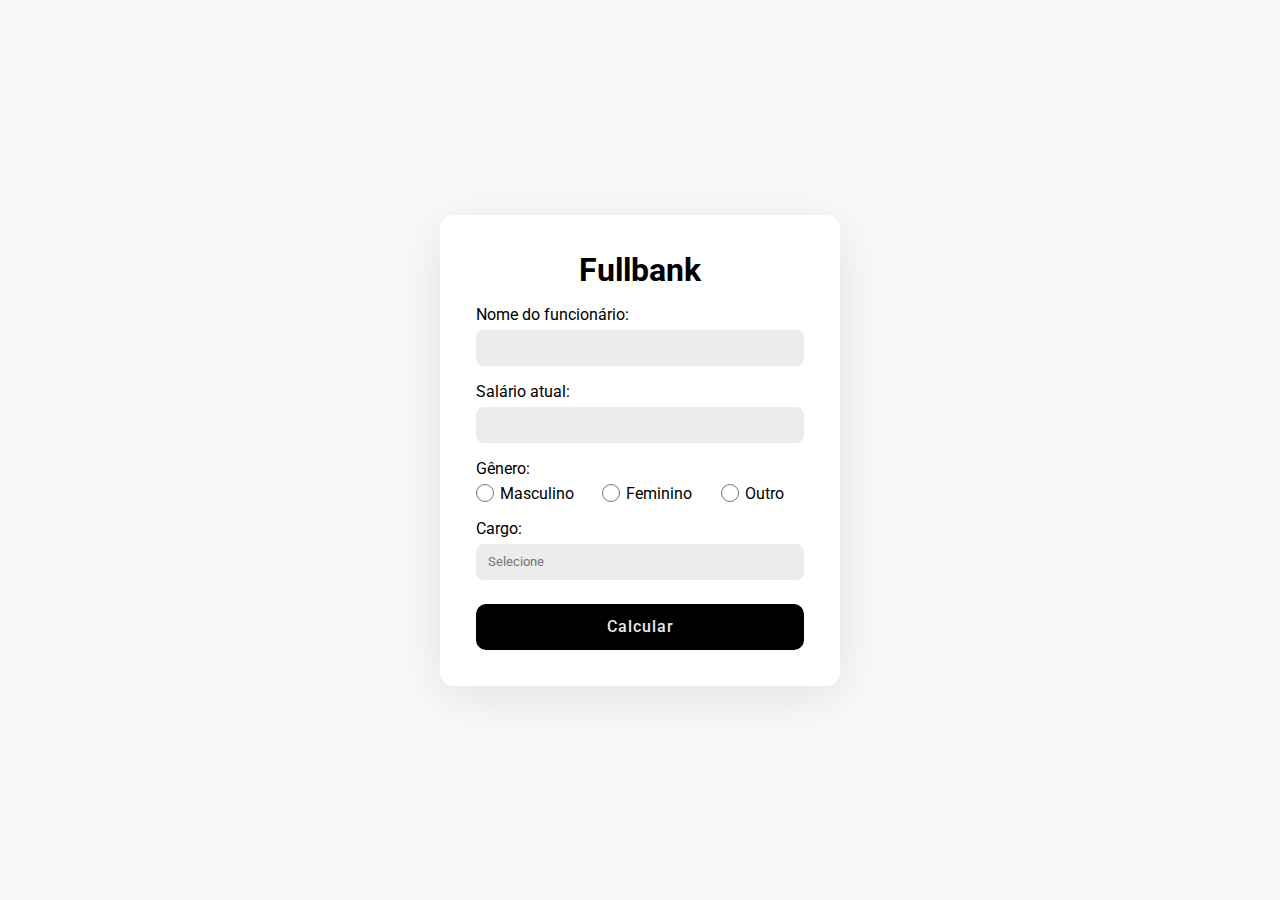
<file: fullbank/index.html>
<!DOCTYPE html>
<html lang="pt-br">
  <head>
    <meta charset="UTF-8" />
    <meta http-equiv="X-UA-Compatible" content="IE=edge" />
    <meta name="viewport" content="width=device-width, initial-scale=1.0" />
    <title>Fullbank</title>
    <link rel="stylesheet" href="styles.css" />
  </head>
  <body>
    <form action="calculateWage.php" method="POST">
      <h1>Fullbank</h1>
      <div>
        <p>Nome do funcionário:</p>
        <input type="text" name="name" id="name" autocomplete="off" required />
      </div>
      <div>
        <p>Salário atual:</p>
        <input type="number" name="currentWage" id="currentWage" min="0" required />
      </div>
      <div>
        <p>Gênero:</p>
        <div class="radio__buttons">
          <div>
            <input type="radio" name="gender" id="male" value="O" required />
            <label for="male">Masculino</label>
          </div>
          <div>
            <input type="radio" name="gender" id="female" value="A" />
            <label for="female">Feminino</label>
          </div>
          <div>
            <input type="radio" name="gender" id="other" value="X" />
            <label for="other">Outro</label>
          </div>
        </div>
      </div>
      <div>
        <p>Cargo:</p>
        <input list="occupation" name="occupation" type="li" required  placeholder="Selecione"/>
        <datalist id="occupation">
          <option value="Desenvolvedor de Sistemas"></option>
          <option value="Técnico em redes"></option>
          <option value="Gerente de investimentos"></option>
          <option value="DBA"></option>
          <option value="DevOps"></option>
        </datalist>
      </div>
      <button>Calcular</button>
    </form>
  </body>
</html>
</file>
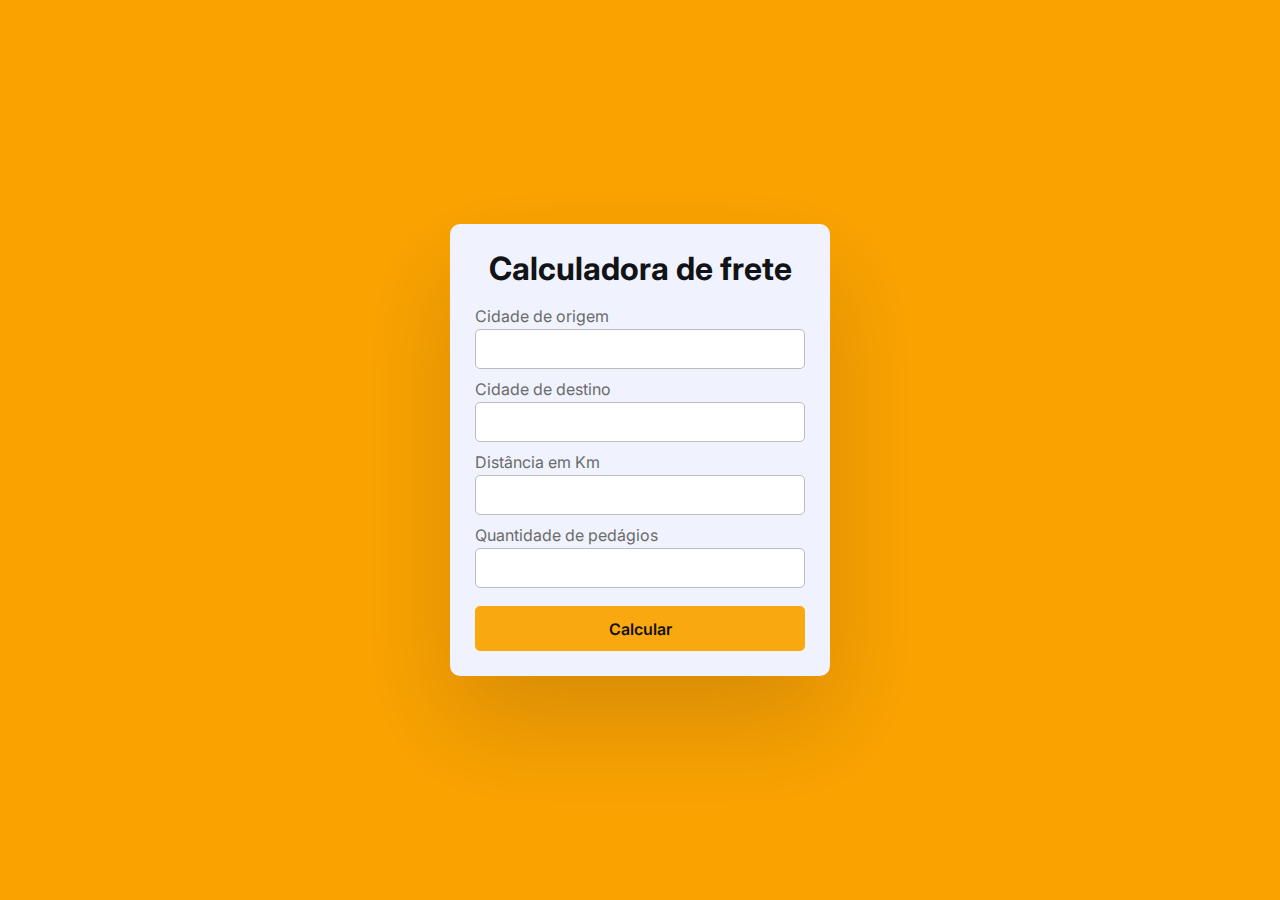
<file: phl/index.html>
<!DOCTYPE html>
<html lang="pt-br">
  <head>
    <meta charset="UTF-8" />
    <meta http-equiv="X-UA-Compatible" content="IE=edge" />
    <meta name="viewport" content="width=device-width, initial-scale=1.0" />
    <title>PHL</title>
    <link rel="stylesheet" href="./styles.css" />
  </head>
  <body>
    <form method="POST" action="./calculateShipping.php">
      <h1>Calculadora de frete</h1>
      <div>
        <label for="origin">Cidade de origem</label>
        <input type="text" name="origin" required />
      </div>
      <div>
        <label for="destination">Cidade de destino</label>
        <input type="text" name="destination" required />
      </div>
      <div>
        <label for="range">Distância em Km</label>
        <input type="number" name="range" required min="0" />
      </div>
      <div>
        <label for="tolls">Quantidade de pedágios</label>
        <input type="number" name="tolls" required min="0" />
      </div>
      <button>Calcular</button>
    </form>
  </body>
</html>
</file>
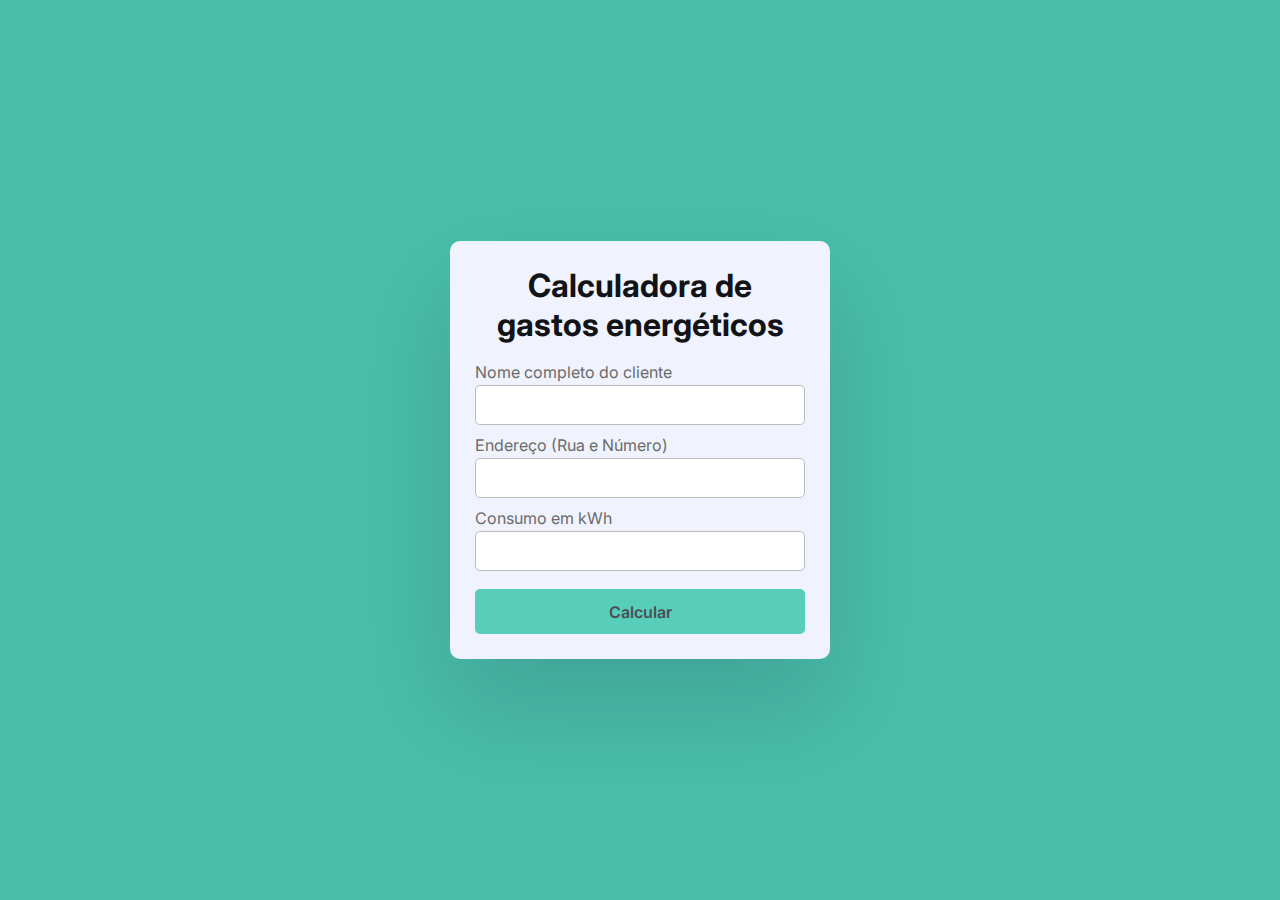
<file: seneletro/index.html>
<!DOCTYPE html>
<html lang="pt-br">
<head>
  <meta charset="UTF-8">
  <meta http-equiv="X-UA-Compatible" content="IE=edge">
  <meta name="viewport" content="width=device-width, initial-scale=1.0">
  <title>Seneletro</title>
  <link rel="stylesheet" href="./styles.css" />
</head>
<body>
  <form method="POST" action="calculateExpenses.php">
    <h1>Calculadora de gastos energéticos</h1>
    <div>
      <label for="name">Nome completo do cliente</label>
      <input type="text" name="name" required />
    </div>
    <div>
      <label for="address">Endereço (Rua e Número)</label>
      <input type="text" name="address" required />
    </div>
    <div>
      <label for="consumption">Consumo em kWh</label>
      <input type="number" name="consumption" required />
    </div>
    <button>Calcular</button>
  </form>
</body>
</html>
</file>
<file: fullbank/styles.css>
@import url('https://fonts.googleapis.com/css2?family=Roboto:wght@400;500;700&display=swap');

* {
  margin: 0;
  padding: 0;
  box-sizing: border-box;
  font-family: 'Roboto', sans-serif;
}

body {
  background-color: #f9f9f9;
  display: flex;
  align-items: center;
  justify-content: center;
  height: 100vh;
}

form, .container {
  background-color: white;
  box-shadow: rgba(0, 0, 0, 0.1) 0px 10px 50px;
  width: 400px;
  max-width: 90vw;
  border-radius: 14px;
  padding: 36px;

  display: flex;
  flex-direction: column;
  align-items: center;
  justify-content: center;
  gap: 16px;
}

form > div {
  width: 100%;
  display: flex;
  flex-direction: column;
  gap: 6px;
}

input:not([type='radio']) {
  height: 36px;
  width: 100%;
  background-color: #ececec;
  border: none;
  border-radius: 8px;
  padding: 0 12px;
}

input:focus {
  outline: none;
  border: 1px solid #000;
  background-color: #e0e0e0;
}

.radio__buttons {
  display: flex;
  flex-wrap: wrap;
  justify-content: space-between;
  gap: 8px;
}

.radio__buttons > div {
  display: flex;
  flex: auto;
  align-items: center;
}

.radio__buttons input {
  width: 18px;
  height: 18px;
  margin-right: 6px;
}

input[type='radio']:checked {
  appearance: none;
  border: 1px solid #000;
  border-radius: 50px;
}

input[type='radio']:checked:after {
  width: 10px;
  height: 10px;
  border-radius: 50px;
  position: relative;
  top: .3px;
  left: 3px;
  background-color: #000;
  content: '';
  display: inline-block;
}

button {
  width: 100%;
  background-color: #000000;
  color: #eaeaea;
  height: 46px;
  border: none;
  border-radius: 10px;
  cursor: pointer;
  margin-top: 8px;

  font-size: 16px;
  font-weight: 500;
  letter-spacing: 1px;
}

.container p {
  text-align: center;
}

.error {
  background-color: #ff3562;
}
</file>
<file: phl/styles.css>
@import url('https://fonts.googleapis.com/css2?family=Inter:wght@400;600;800&display=swap');

* {
  padding: 0;
  margin: 0;
  box-sizing: border-box;
  font-family: 'Inter', sans-serif;
}

body {
  height: 100vh;
  display: flex;
  align-items: center;
  justify-content: center;
  background-color: #faa300;
}

form,
.container {
  display: flex;
  flex-direction: column;
  background-color: #f0f3fd;
  padding: 25px;
  border-radius: 10px;
  box-shadow: rgba(17, 12, 46, 0.15) 0px 48px 100px 0px;
  width: 380px;
  gap: 10px;
}

h1 {
  text-align: center;
  margin-bottom: 8px;
  font-size: 32px;
  color: #121317;
}

form > div {
  display: flex;
  flex-direction: column;
  gap: 3px;
}

form > div label {
  font-size: 16px;
  color: #6b6b6b;
}

form > div input {
  background-color: white;
  border-radius: 5px;
  border: none;
  border: 1px solid #bcbcbc;
  height: 40px;
  padding: 0 10px;
}

form > div input:focus {
  background-color: #f7e8cd;
  outline: none;
  border: 1px solid #faa300;
}

form > button {
  background-color: #faa80f;
  border: none;
  height: 45px;
  border-radius: 5px;
  color: #121317;
  font-weight: 600;
  margin-top: 8px;
  cursor: pointer;
  transition: background-color 0.3s ease;
  font-size: 16px;
}

form > button:hover {
  background-color: #f7af2b;
}

.red {
  background-color: #ff3562;
}

p {
  text-align: center;
  color: #6b6b6b;
  font-size: 16px;
}

span {
  font-weight: bold;
  font-size: 24px;
}
</file>
<file: seneletro/styles.css>
@import url('https://fonts.googleapis.com/css2?family=Inter:wght@400;600;800&display=swap');

* {
  padding: 0;
  margin: 0;
  box-sizing: border-box;
  font-family: 'Inter', sans-serif;
}

body {
  height: 100vh;
  display: flex;
  align-items: center;
  justify-content: center;
  background-color: #49BEAA;
}

form,
.container {
  display: flex;
  flex-direction: column;
  background-color: #f0f3fd;
  padding: 25px;
  border-radius: 10px;
  box-shadow: rgba(17, 12, 46, 0.15) 0px 48px 100px 0px;
  width: 380px;
  gap: 10px;
}

h1 {
  text-align: center;
  margin-bottom: 8px;
  font-size: 32px;
  color: #121317;
}

form > div {
  display: flex;
  flex-direction: column;
  gap: 3px;
}

form > div label {
  font-size: 16px;
  color: #6b6b6b;
}

form > div input {
  background-color: white;
  border-radius: 5px;
  border: none;
  border: 1px solid #bcbcbc;
  height: 40px;
  padding: 0 10px;
}

form > div input:focus {
  background-color: #e2e6ff;
  outline: none;
  border: 1px solid #49BEAA;
}

form > button {
  background-color: #58ceba;
  border: none;
  height: 45px;
  border-radius: 5px;
  color: #4b4d55;
  font-weight: 600;
  margin-top: 8px;
  cursor: pointer;
  transition: background-color 0.3s ease;
  font-size: 16px;
}

form > button:hover {
  background-color: #80ddcd;
}

.blue {
  color: #657bff;
}
.background.blue {
  background-color: #758aff;
}

.red {
  color: #ff3562;
}
.background.red {
  background-color: #ff3562;
}

p {
  text-align: center;
  color: #6b6b6b;
  font-size: 16px;
}

#consumption {
  font-size: 20px;
  font-weight: 600;
}

#price {
  font-size: 26px;
  font-weight: 800;
}

#alert {
  background-color: #d4d4d4;
  height: 45px;
  display: flex;
  align-items: center;
  justify-content: center;
  border-radius: 5px;
}
</file>
